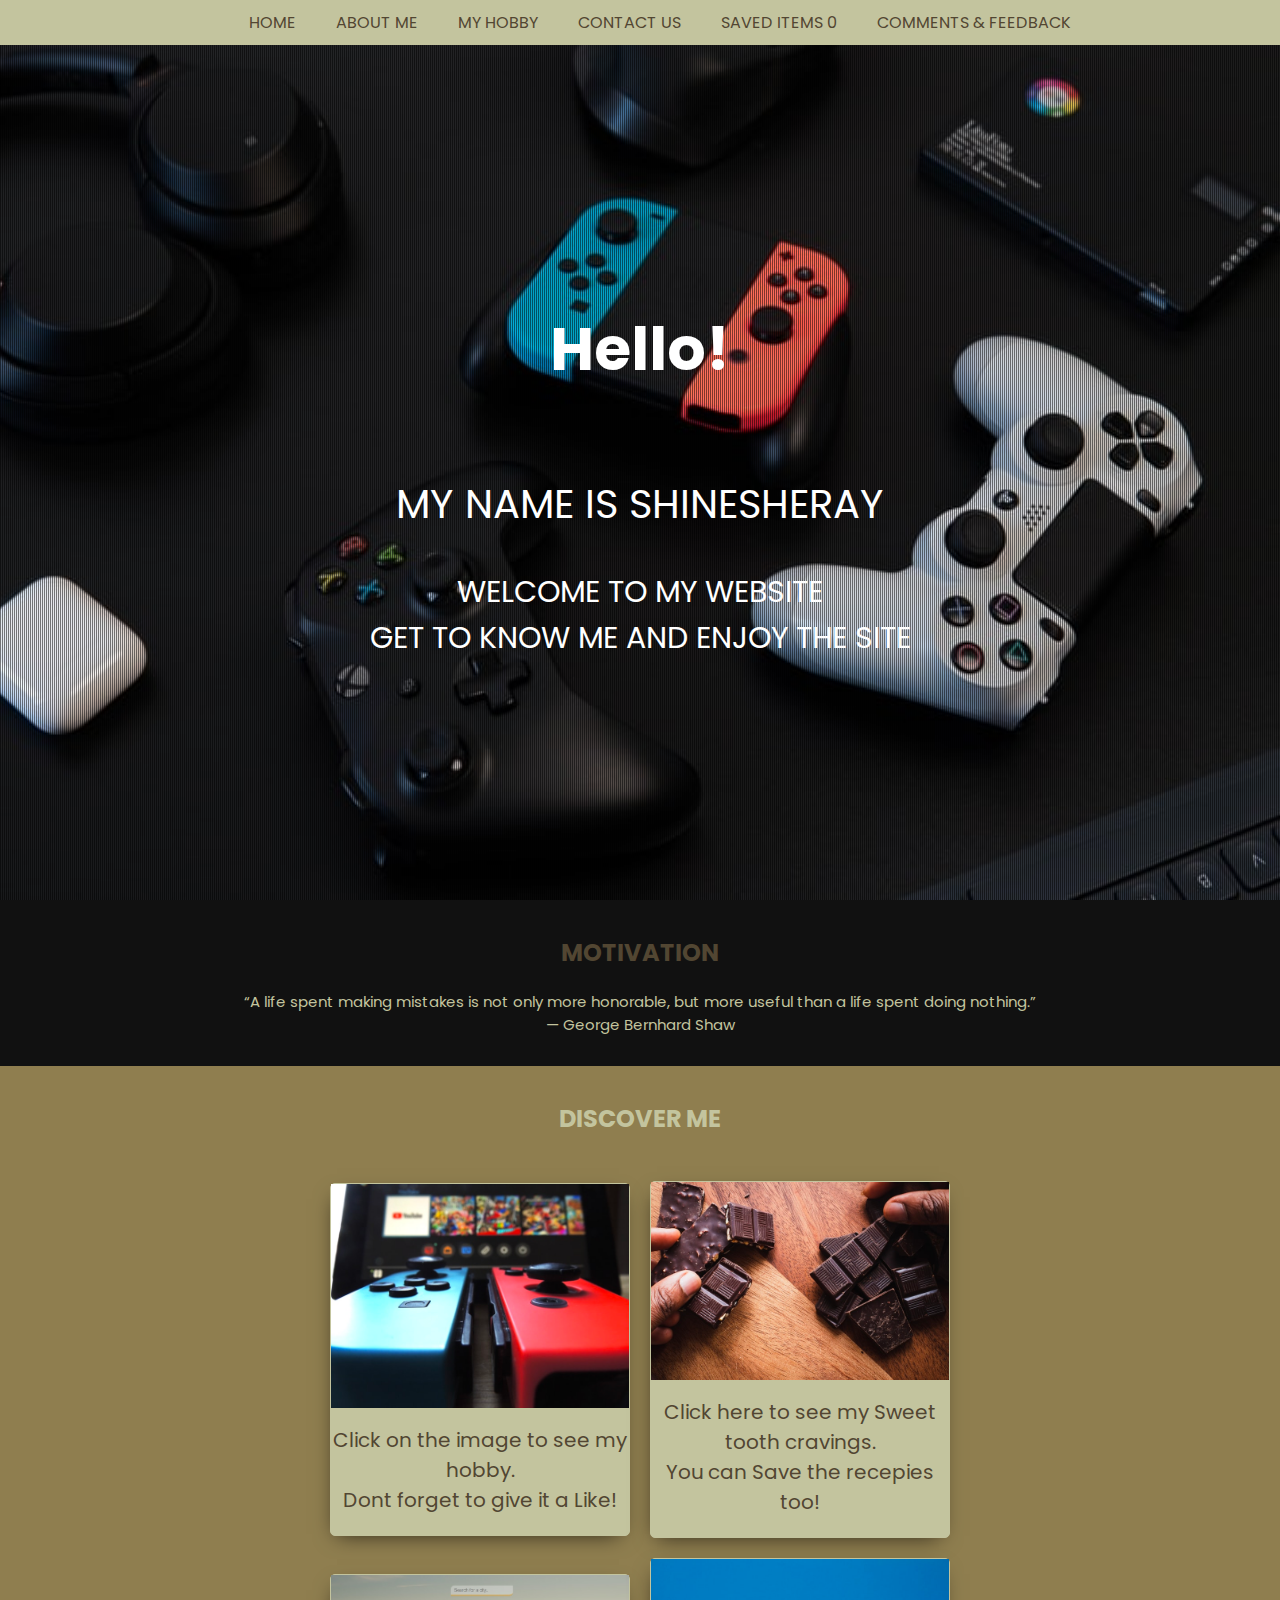
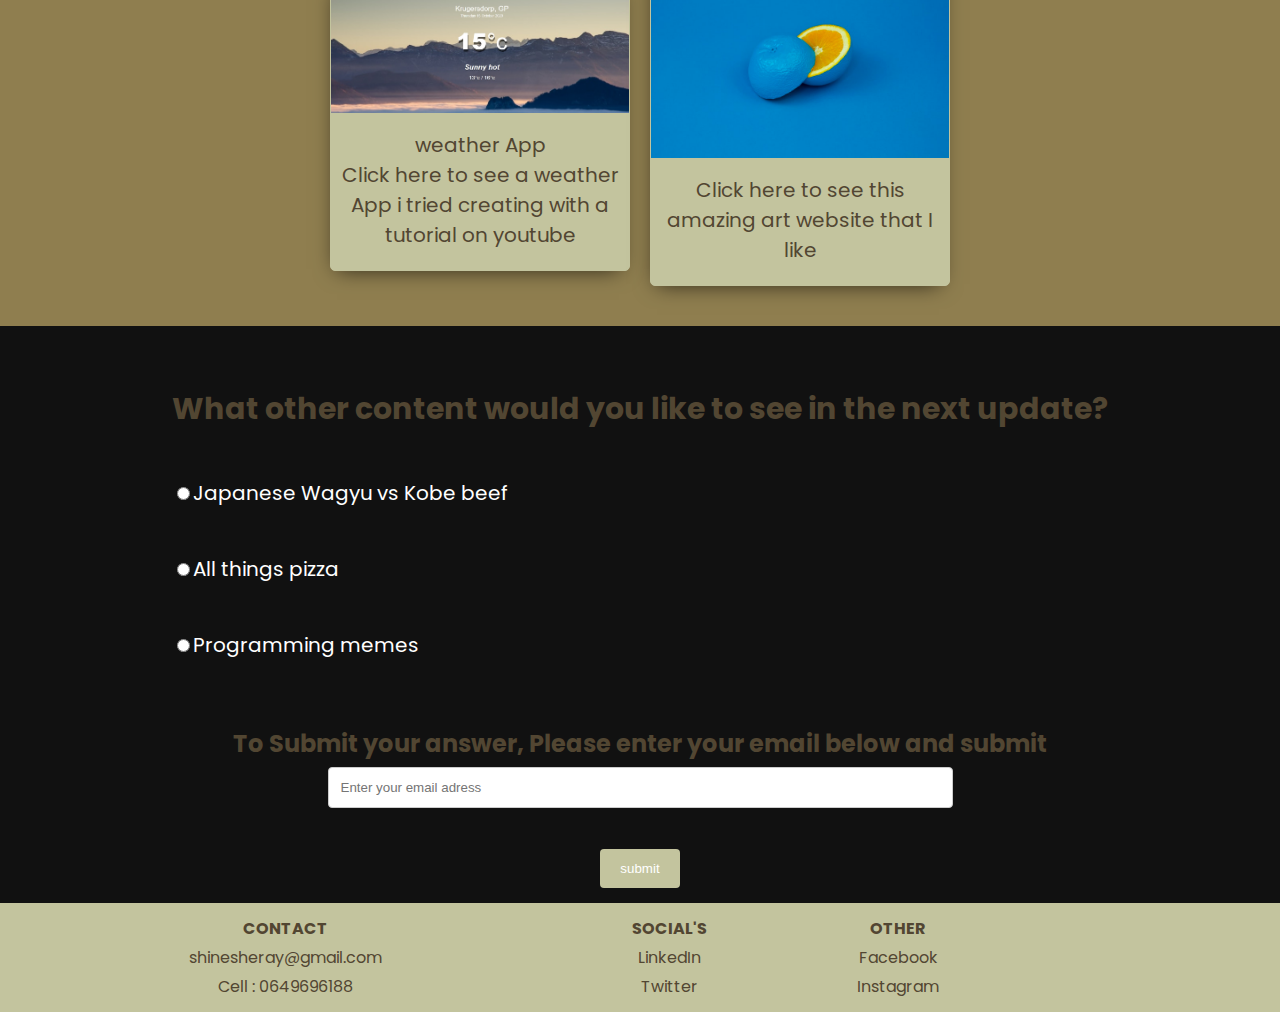
<file: index.html>
<!DOCTYPE html>
<html lang="en">
<head>
    <meta charset="UTF-8">
    <meta http-equiv="X-UA-Compatible" content="IE=edge">
    <meta name="viewport" content="width=device-width, initial-scale=1.0">
    <script src="https://ajax.googleapis.com/ajax/libs/jquery/1.12.0/jquery.min.js"></script><!--Added the Jquery CDN-->

    <link rel="stylesheet" href="./scss files/style.css">
    <title>Task 15 website Showcase</title>
</head>
<body>
    <nav id="navbar" class="navbar-section">
        <a href="#welcome-section" class="navbar-section">HOME</a>
        <a href="#motivation">ABOUT ME</a>
        <a href="#hobby">MY HOBBY</a>
        <a href="./other pages/contactus.html">CONTACT US</a>
        <a href="./other pages/savedforlater.html">SAVED ITEMS <span>0</span></a>
        <a href="./other pages/comments.html">COMMENTS & FEEDBACK</a>
      </nav>
      
      <!--End of Nav section,  I learnt to end sections to make the code more readable -->
      
      <header id="welcome-section">
        <h1>Hello!</h1>
        <p class="ture-mexican">MY NAME IS SHINESHERAY</p>
        <p class="winner">WELCOME TO MY WEBSITE <br>
         GET TO KNOW ME AND ENJOY THE SITE</p>
      </header>
      
<!--End of header section-->

    
      <section id="motivation">
        <h2>MOTIVATION</h2>
        <div class="hola-amigo">
        
          <p>
            “A life spent making mistakes is not only more honorable, but more useful than a life spent doing nothing.” <br>
            — George Bernhard Shaw
        
         </p>
        </div>
      </section>

      <!-- End of motivational section -->

      <section id="hobby">
        <h2>DISCOVER ME</h2>
        <div class="discover-section">
        
            <section id="projects"> <!--this section below is the project tile section wherethe user can click on the images which lead to other pages and websites -->
            
                <div class="projects-container">
                <div class="project-tile"> 
                   <a href="./other pages/gaming.html"
                    target="_blank">
                        <img src="./images/nentindo.jpg" alt="nentindo-contorler" /></a>
                     
                  <p>Click on the image to see my hobby.  <br> Dont forget to give it a Like!</p>   <!-- this links users to the gaming page created in the other pages  folder -->
                </div>
                <div class="project-tile">
                 <a href="./other pages/sweets.html"
                    target="_blank">
                        <img src="./images/chocolate.jpg" alt="Sweet-tooth" /></a>
                  <p>Click here to see my Sweet tooth cravings. <br> You can Save the recepies too!</p> <!-- this links users to the sweets page created in the other pagers folder -->
                  
                </div>
                <div class="project-tile">
               <a href="https://shinesheray.github.io/Weather-App/"
                    target="_blank">
                        <img src="./images/weather-app.jpg" alt="Weather-app-image" /></a>
                  <p> weather App <br>
                     Click here to see a weather App i tried creating with a tutorial on youtube</p> <!-- this links users to the a weather app web page created in the and hosted  by github which i created last year  -->
                  
                </div>
                <div class="project-tile">
                 <a href="https://www.artsy.net/"
                    target="_blank">
                        <img src="./images/blue_orange.jpg" alt="blue-orange-image" /></a>
                  <p>Click here to see this amazing art website that I like </p>
                  
                  </div>
                </div>
              </section>
         
        </div>
      </section>

      <!-- end of discover me section -->
      
      <section id="join">
<!-- this submit and radio button section I created from watching a tutorial from florin pop on how to create a form and i had created one previously with freeCodeCamp https://codepen.io/shinesheray/pen/WNwLaYM -->
        <div class="form-control">
            <label><h2> What other content would you like to see in the next update? </h2></label>
         
         <label for="recommend-1"><input type="radio" id="recommend-1" name="recommend"  value="definitely"/>Japanese Wagyu vs Kobe beef</label>
         
         <label for="recommend-2"><input type="radio" id="recommend-2" name="recommend"  value="maybe"/>All things pizza</label>
         
         <label for="recommend-3"><input type="radio" id="recommend-3" name="recommend"  value="not-sure"/>Programming memes</label>
         </div>


        <div class="container">
          <form id="form" action="#">
            <h2>To Submit your answer, Please enter your email below and submit</h2>
            
            <div class="flex">
            <input id="email" type="email" name="email" placeholder="Enter your email adress" />
           <br><br>
            <input id="submit" type="submit" value="submit"/>
            </div>
            
          </form>
          
        </div>
        
        
        
      </section>


      <!-- End of submit section This section was created in task 15 Capstone project already -->
      

      <!--Footer sectopm below taken from the prevouse task and updated-->
      <footer id="contact-details">
          <table > <!--Here i used a table to create the footer information section which has my contact details -->
        <tr>
          <th>CONTACT</th>
          <th>SOCIAL'S</th>
          <th>OTHER</th>
        </tr>
        <tr>
          <td>shinesheray@gmail.com</td>
          <td><a href="https://www.linkedin.com/in/shinesheray-myeza-7b5273120/" target="_blank"> LinkedIn </a></td>
          <td><a href="https://www.facebook.com/shinesheray.myeza/" target="_blank" > Facebook </a></td>
        </tr>
        <tr>
          <td>Cell : 0649696188</td>
          <td><a href="https://twitter.com/shinesheray" target="_blank" > Twitter </a></td>
          <td><a href="https://www.instagram.com/shinesheray/" target="_blank" > Instagram </a></td>
        </tr>
      </table>
    </footer>

    <script src="./js/saveForLater.js"></script>
</body>
</html>


<!-- references:
I used the HTML Skeleton from my prevouse task 14 with some additional sections to complete my project
I was able to find the correct colors using hex numbers from color palette https://coolors.co/generate 
I was able to get images from unsplash https://unsplash.com/s/photos/ps5 
 most of the SCSS and HTML for this project and tile hover effect comes from a project I had done for FreeCodeCamp https://codepen.io/shinesheray/pen/wvWwwxY
 All links on the index page opens in a new tab
I found a method to creating an input form from freeCodeCamp https://www.freecodecamp.org/learn/responsive-web-design/basic-html-and-html5/add-a-submit-button-to-a-form -->
</file>
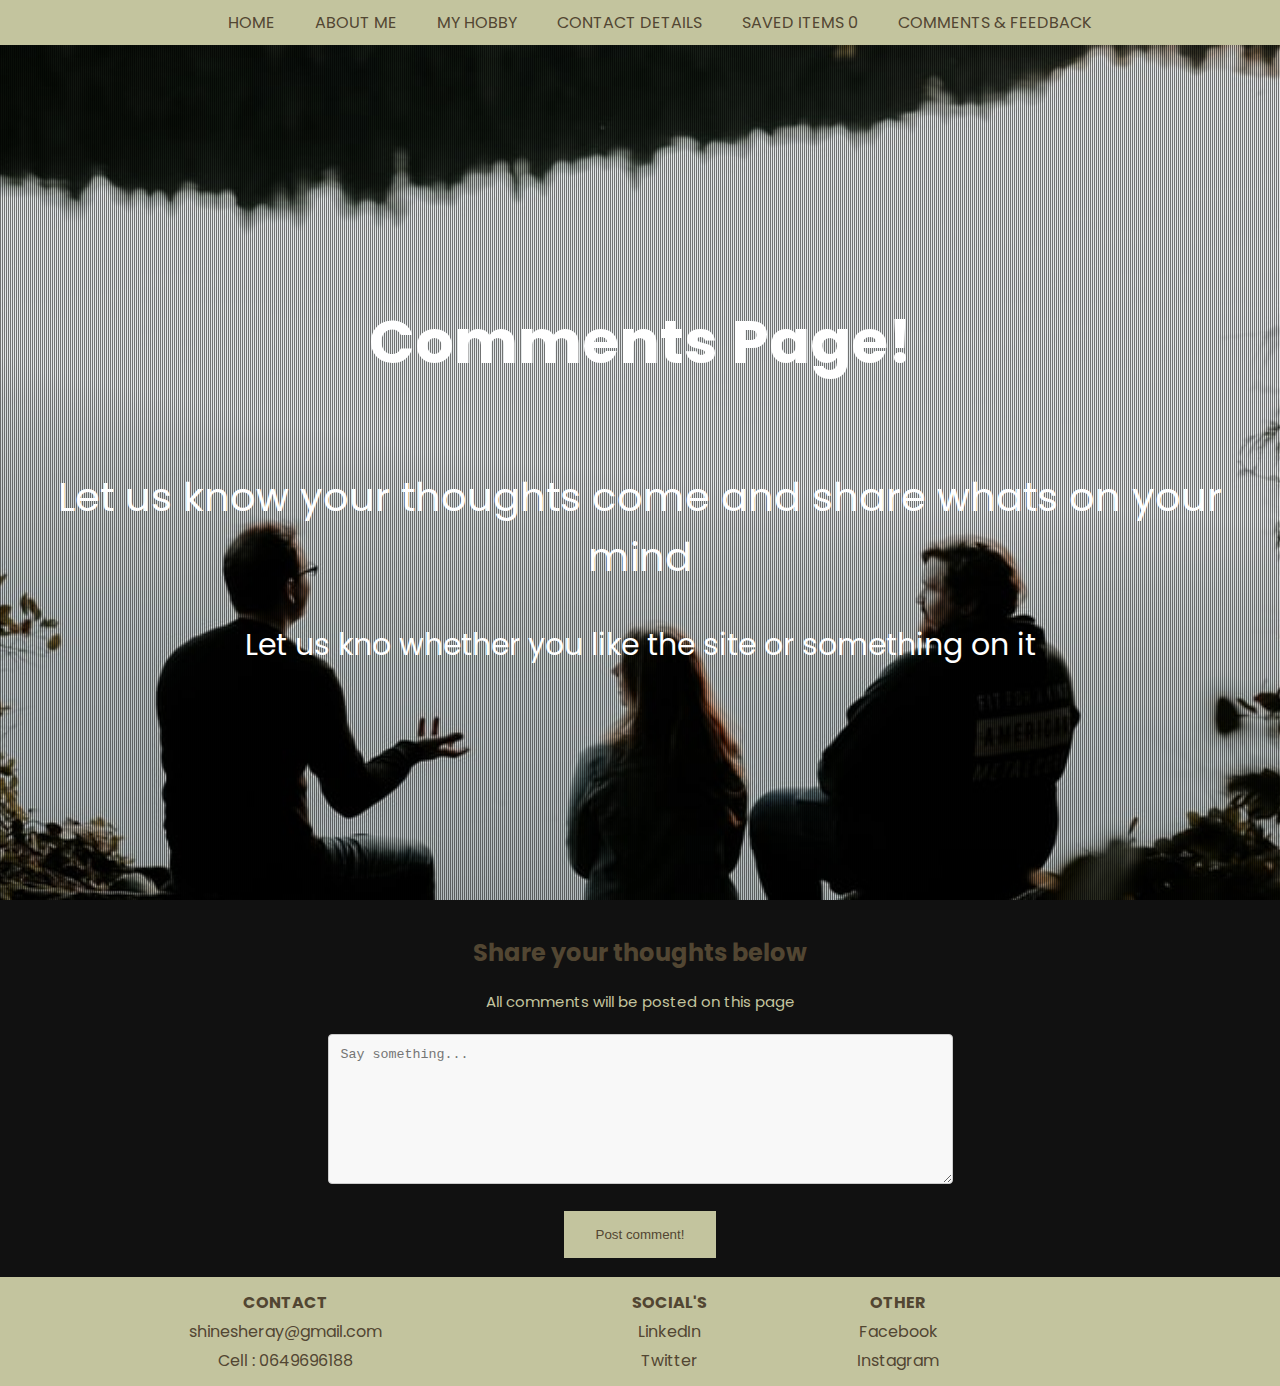
<file: other pages/comments.html>
<!-- Here is my Comments page to which the comments tile links to this is for  for Task 20-->
<!-- I used all the same tags And structure as the main page with most of the original SCSS howevwer there are are a few changes for the look -->

<!DOCTYPE html>
<html lang="en">
<head>
    <meta charset="UTF-8">
    <meta http-equiv="X-UA-Compatible" content="IE=edge">
    <meta name="viewport" content="width=device-width, initial-scale=1.0">
    <link rel="stylesheet" href="../scss files/style.css">
    <title>commments</title>
</head>
<body>
  <nav id="navbar" class="navbar-section">
    <a href="../index.html" >HOME</a>
    <a href="#motivation">ABOUT ME</a>
    <a href="#hobby">MY HOBBY</a>
    <a href="./contactus.html">CONTACT DETAILS</a>
    <a href="./savedforlater.html">SAVED ITEMS <span>0</span></a>
    <a href="#">COMMENTS & FEEDBACK</a>
  </nav>
      
      
      <header class="commenting"> <!--Here I changed the header image background for this page i the SCSS page with the change on the class name -->
        <h1>Comments Page!</h1>
        <p class="ture-mexican">Let us know your thoughts come and share whats on your mind</p>
        <p class="winner">Let us kno whether you like the site or something on it</p>
      </header>
      
      <section id="motivation"> <!-- I kept the motivation section for this part at it kinda relates to having a sweet tooth if your on a diet. but I did the same style as what i did for the gamer page -->
        <h2>Share your thoughts below</h2>
        <div class="hola-amigo">
        
          <p>
           All comments will be posted on this page 
        
         </p>
        </div>


        <form> <!--This is the comments section -->
          <textarea id="comment" placeholder="Say something..." ></textarea><br>
          <button class="post-your-comment" onclick="postComment();">
            <a href="#" >Post comment!</a>
          </button>
       
          
      </form>
      <div id="comments">
      </div>
      </section>
<!-- End of comments section -->
      
      <footer id="contact-details">
          <table >
        <tr>
          <th>CONTACT</th>
          <th>SOCIAL'S</th>
          <th>OTHER</th>
        </tr>
        <tr>
          <td>shinesheray@gmail.com</td>
          <td><a href="https://www.linkedin.com/in/shinesheray-myeza-7b5273120/" target="_blank"> LinkedIn </a></td>
          <td><a href="https://www.facebook.com/shinesheray.myeza/" target="_blank" > Facebook </a></td>
        </tr>
        <tr>
          <td>Cell : 0649696188</td>
          <td><a href="https://twitter.com/shinesheray" target="_blank" > Twitter </a></td>
          <td><a href="https://www.instagram.com/shinesheray/" target="_blank" > Instagram </a></td>
        </tr>
      </table>
    </footer>

    <script  src="../js/saveForLater.js"></script>
    <script src="../js/formSection.js"></script>
</body>
</html>
</file>
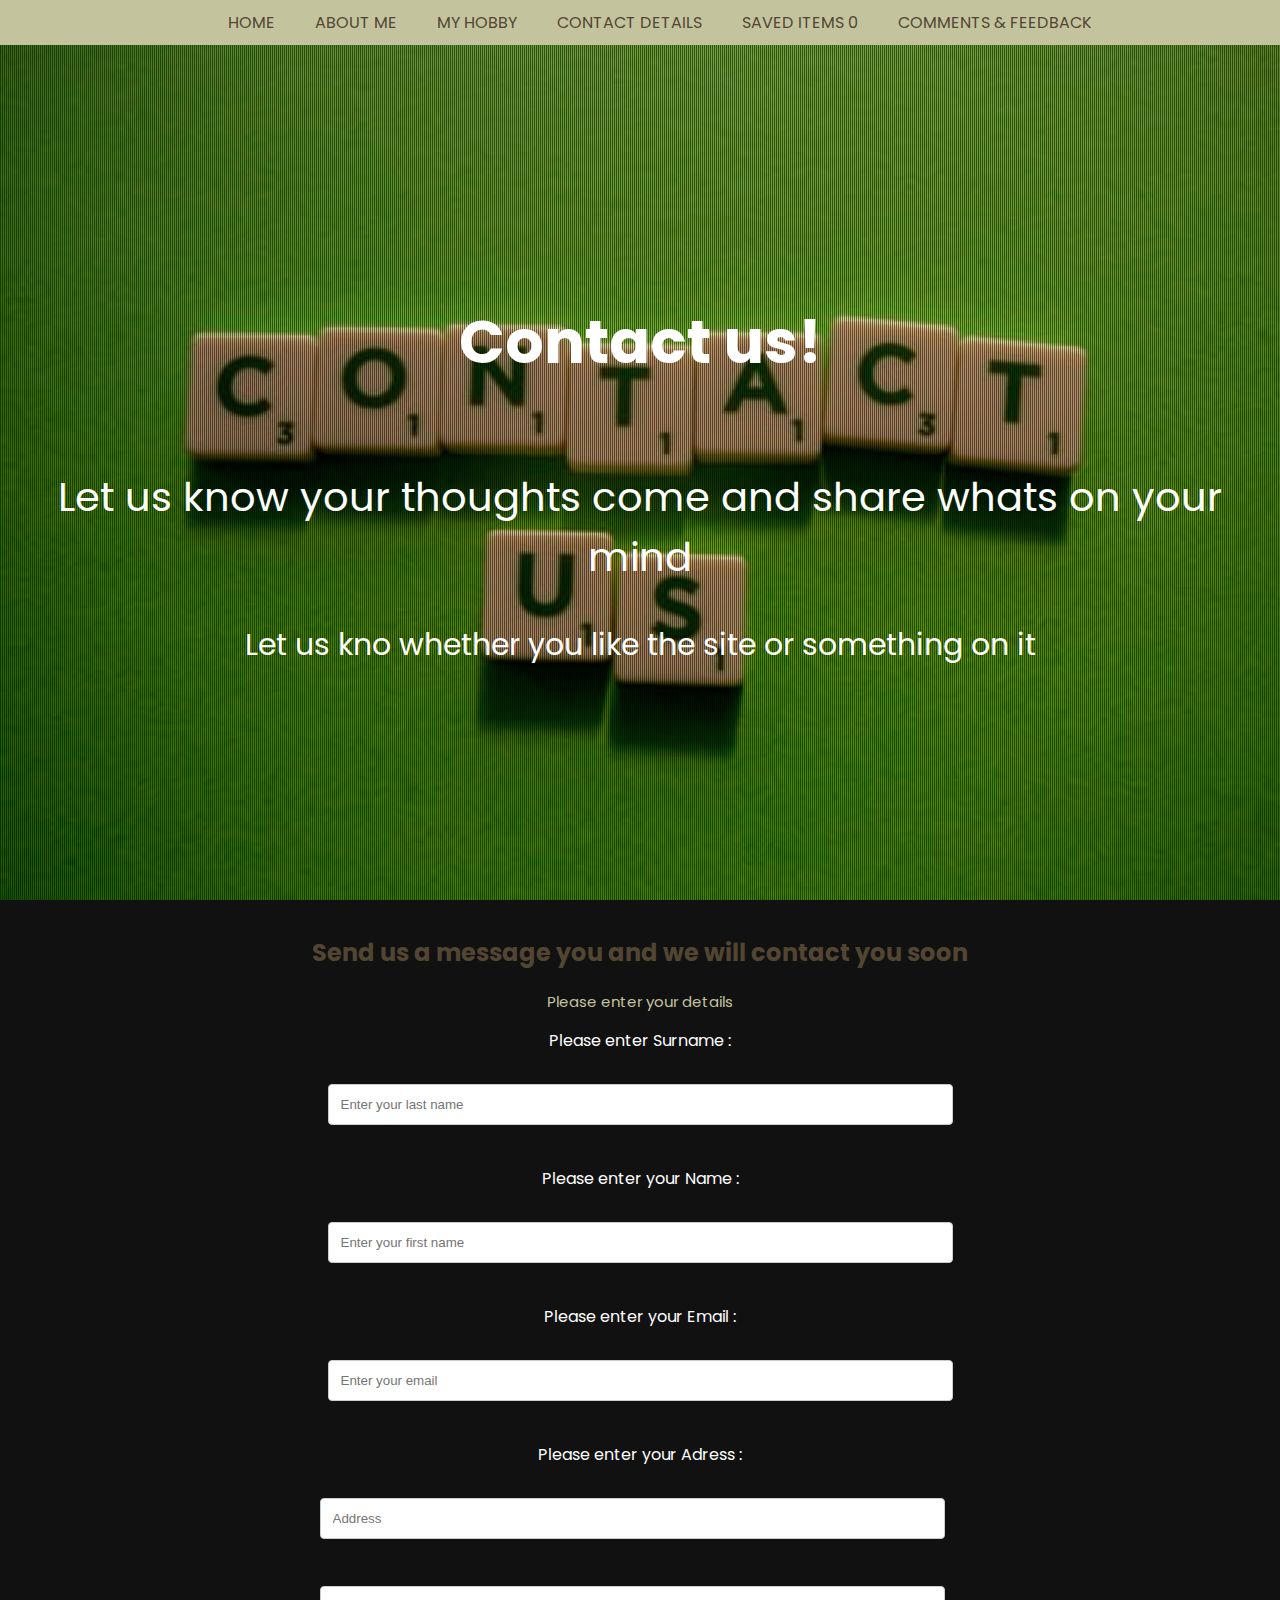
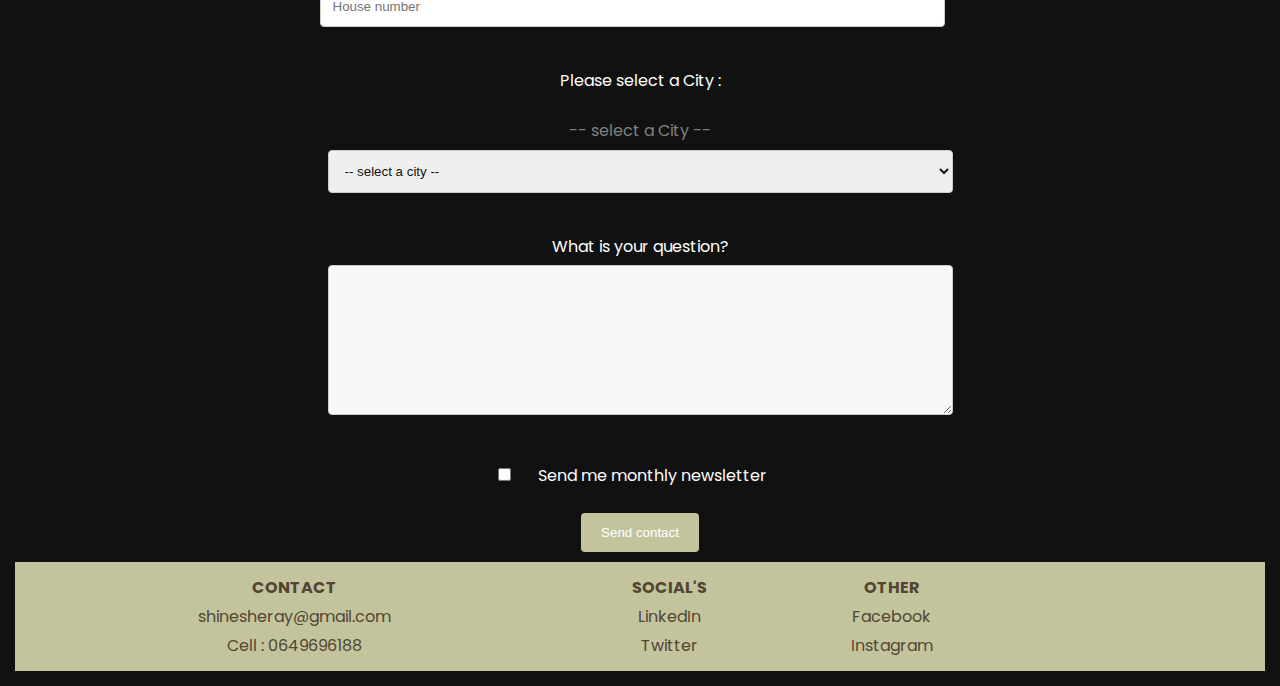
<file: other pages/contactus.html>
<!-- Here is my Contact us page to which the Contact us tile links to. this is for  for Task 20-->
<!-- I used all the same tags And structure as the main page with most of the original SCSS howevwer there are are a few changes for the look -->

<!DOCTYPE html>
<html lang="en">
<head>
    <meta charset="UTF-8">
    <meta http-equiv="X-UA-Compatible" content="IE=edge">
    <meta name="viewport" content="width=device-width, initial-scale=1.0">
    <link rel="stylesheet" href="../scss files/style.css">
    <title>Contact us</title>
</head>
<body>
  <nav id="navbar" class="navbar-section">
    <a href="../index.html" >HOME</a>
    <a href="../index.html">ABOUT ME</a>
    <a href="#">MY HOBBY</a>
    <a href="./contactus.html">CONTACT DETAILS</a>
    <a href="./savedforlater.html">SAVED ITEMS <span>0</span></a>
    <a href="./comments.html">COMMENTS & FEEDBACK</a>
  </nav>
      
      
      <header class="contactingMe"> <!--Here I changed the header image background for this page i the SCSS page with the change on the class name -->
        <h1>Contact us!</h1>
        <p class="ture-mexican">Let us know your thoughts come and share whats on your mind</p>
        <p class="winner">Let us kno whether you like the site or something on it</p>
      </header>
      
      <section id="motivation"> <!-- I kept the motivation section for this part at it kinda relates to having a sweet tooth if your on a diet. but I did the same style as what i did for the gamer page -->
        <h2>Send us a message you and we will contact you soon</h2>
        <div class="hola-amigo">
        
          <p>
Please enter your details
        
         </p>
        </div>

       
          
      
      <form onsubmit="return false" id="contact-form">  <!--I found a method to create the contact us form which asks the user to enter thier details and we use javascript to display thier name whilst storing the details in an object with javascript-->

        <label for="">Please enter Surname :</label>
        <br><br>
        <input type="text" placeholder="Enter your last name" id="lastName" />
                <br><br>
                <label for="">Please enter your Name :</label>
                <br><br>
                <input type="text" placeholder="Enter your first name" id="firstName" />
                <br><br>


                <label for="">Please enter your Email :</label>
                <br><br>
                <input type="email" placeholder="Enter your email" id="email" />


                <br><br>
                <label for="">Please enter your Adress :</label>
                <br><br>
                <input type="text" placeholder="Address" id="address" />
                   
                <br><br>
        
                <input type="text" placeholder="House number" id="houseNumber" />
                   

                <br><br>
                <label for="">Please select a City :</label>
                <br><br>
                <option disabled selected value> -- select a City -- </option>
                <select id="city">
                    <option disabled selected value> -- select a city -- </option>
                    <option value="Johannesburg">Johannesburg</option>
                    <option value="Cape-Twon">Cape Twon</option>
                    <option value="Durban">Durban</option>
                </select>
                <br><br>


                <label>What is your question?</label>
                <br>
                <textarea id="question" rows="4"></textarea>
                <br><br>

                <input type="checkbox" id="newsletter" /> <label> Send me monthly newsletter</label> 
                <br><br>
                <button onclick="sendContact();" class="submiting">Send contact</button>
      </form>
  
    
      <!-- End of contact form section -->
      
      <footer id="contact-details">
          <table >
        <tr>
          <th>CONTACT</th>
          <th>SOCIAL'S</th>
          <th>OTHER</th>
        </tr>
        <tr>
          <td>shinesheray@gmail.com</td>
          <td><a href="https://www.linkedin.com/in/shinesheray-myeza-7b5273120/" target="_blank"> LinkedIn </a></td>
          <td><a href="https://www.facebook.com/shinesheray.myeza/" target="_blank" > Facebook </a></td>
        </tr>
        <tr>
          <td>Cell : 0649696188</td>
          <td><a href="https://twitter.com/shinesheray" target="_blank" > Twitter </a></td>
          <td><a href="https://www.instagram.com/shinesheray/" target="_blank" > Instagram </a></td>
        </tr>
      </table>
    </footer>

    <script  src="../js/saveForLater.js"></script>
    <script src="../js/formSection.js"></script>
</body>
</html>
</file>
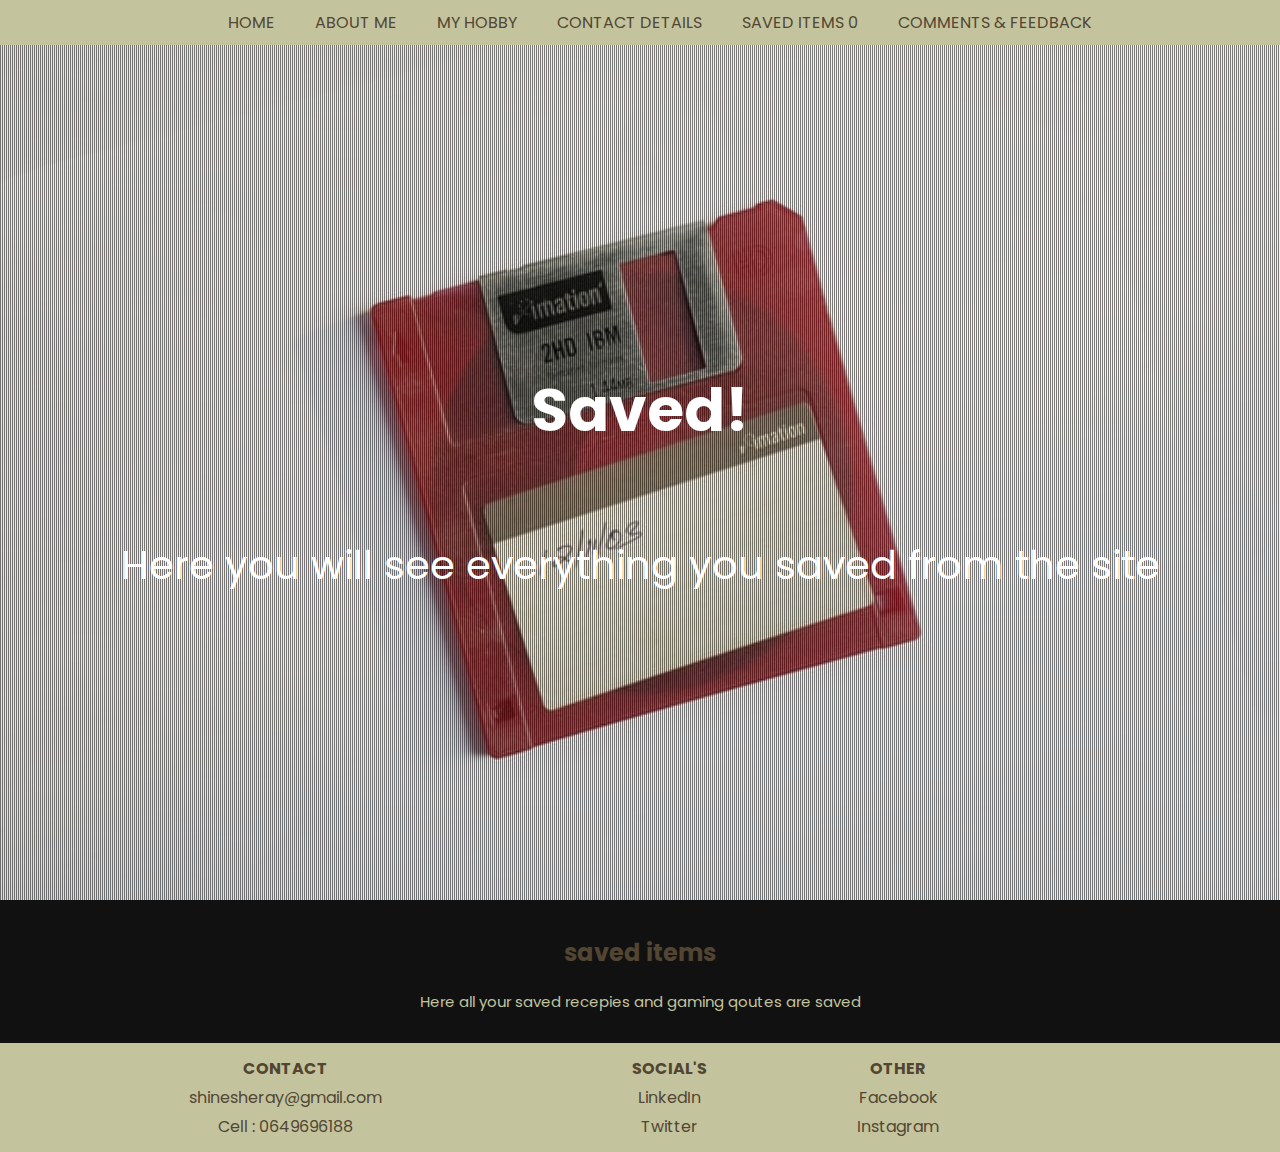
<file: other pages/savedforlater.html>
<!-- Here is my saved for later page to which the save for later links to for Task 20-->
<!-- I used all the same tags And structure as the main page with most of the original SCSS howevwer there are are a few changes for the look -->

<!DOCTYPE html>
<html lang="en">
<head>
    <meta charset="UTF-8">
    <meta http-equiv="X-UA-Compatible" content="IE=edge">
    <meta name="viewport" content="width=device-width, initial-scale=1.0">
    <script src="https://ajax.googleapis.com/ajax/libs/jquery/1.12.0/jquery.min.js"></script>
    
    <link rel="stylesheet" href="../scss files/style.css">
    <title>Saved for later</title>
</head>
<body>
    <nav id="navbar" class="navbar-section"> <!--This is on all pages now-->
        <a href="../index.html">HOME</a> <!--The home and about me nav bar elements take the user back to the main page -->
        <a href="../index.html">ABOUT ME</a>
        <a href="#">MY HOBBY</a>
        <a href="./contactus.html">CONTACT DETAILS</a>
        <a href="./savedforlater.html">SAVED ITEMS <span>0</span></a>
        <a href="../other pages/comments.html">COMMENTS & FEEDBACK</a>
      </nav>
      
      
      <header class="saving"> <!--Here I changed the header image background for this page i the SCSS page with the change on the class name -->
        <h1>Saved!</h1>
        <p class="ture-mexican">Here you will see everything you saved from the site </p>
    
      </header>
      
      <section id="motivation"> <!-- I kept the motivation section for this part at it kinda relates to having a sweet tooth if your on a diet. but I did the same style as what i did for the gamer page -->
        <h2>saved items</h2>
        <div class="hola-amigo">
        
          <p>
            Here all your saved recepies and gaming qoutes are saved
        
         </p>
        </div>
      </section>

      <div id="p" class="save-for-later1">


      </div>


    

      
      <footer id="contact-details">
          <table >
        <tr>
          <th>CONTACT</th>
          <th>SOCIAL'S</th>
          <th>OTHER</th>
        </tr>
        <tr>
          <td>shinesheray@gmail.com</td>
          <td><a href="https://www.linkedin.com/in/shinesheray-myeza-7b5273120/" target="_blank"> LinkedIn </a></td>
          <td><a href="https://www.facebook.com/shinesheray.myeza/" target="_blank" > Facebook </a></td>
        </tr>
        <tr>
          <td>Cell : 0649696188</td>
          <td><a href="https://twitter.com/shinesheray" target="_blank" > Twitter </a></td>
          <td><a href="https://www.instagram.com/shinesheray/" target="_blank" > Instagram </a></td>
        </tr>
      </table>
    </footer>

    
    <script  src="../js/saveForLater.js"></script>
</body>
</html>
</file>
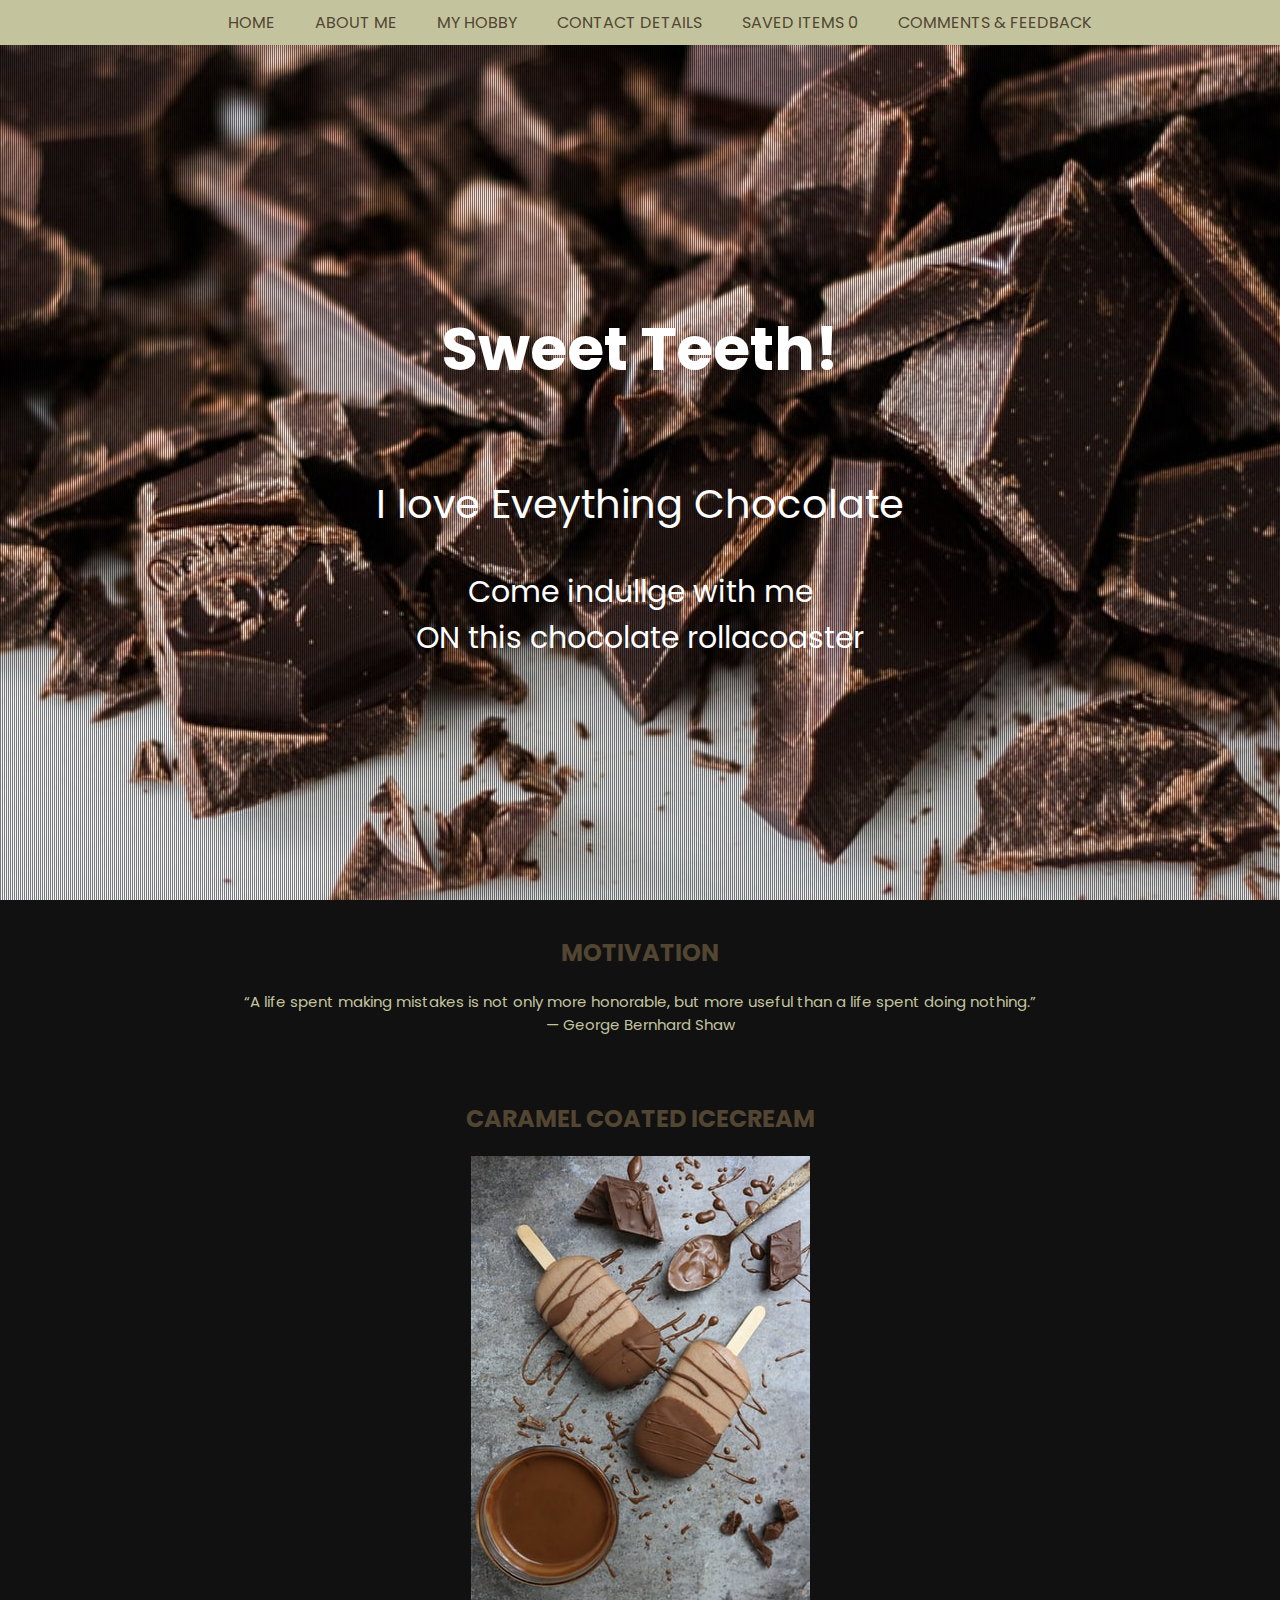
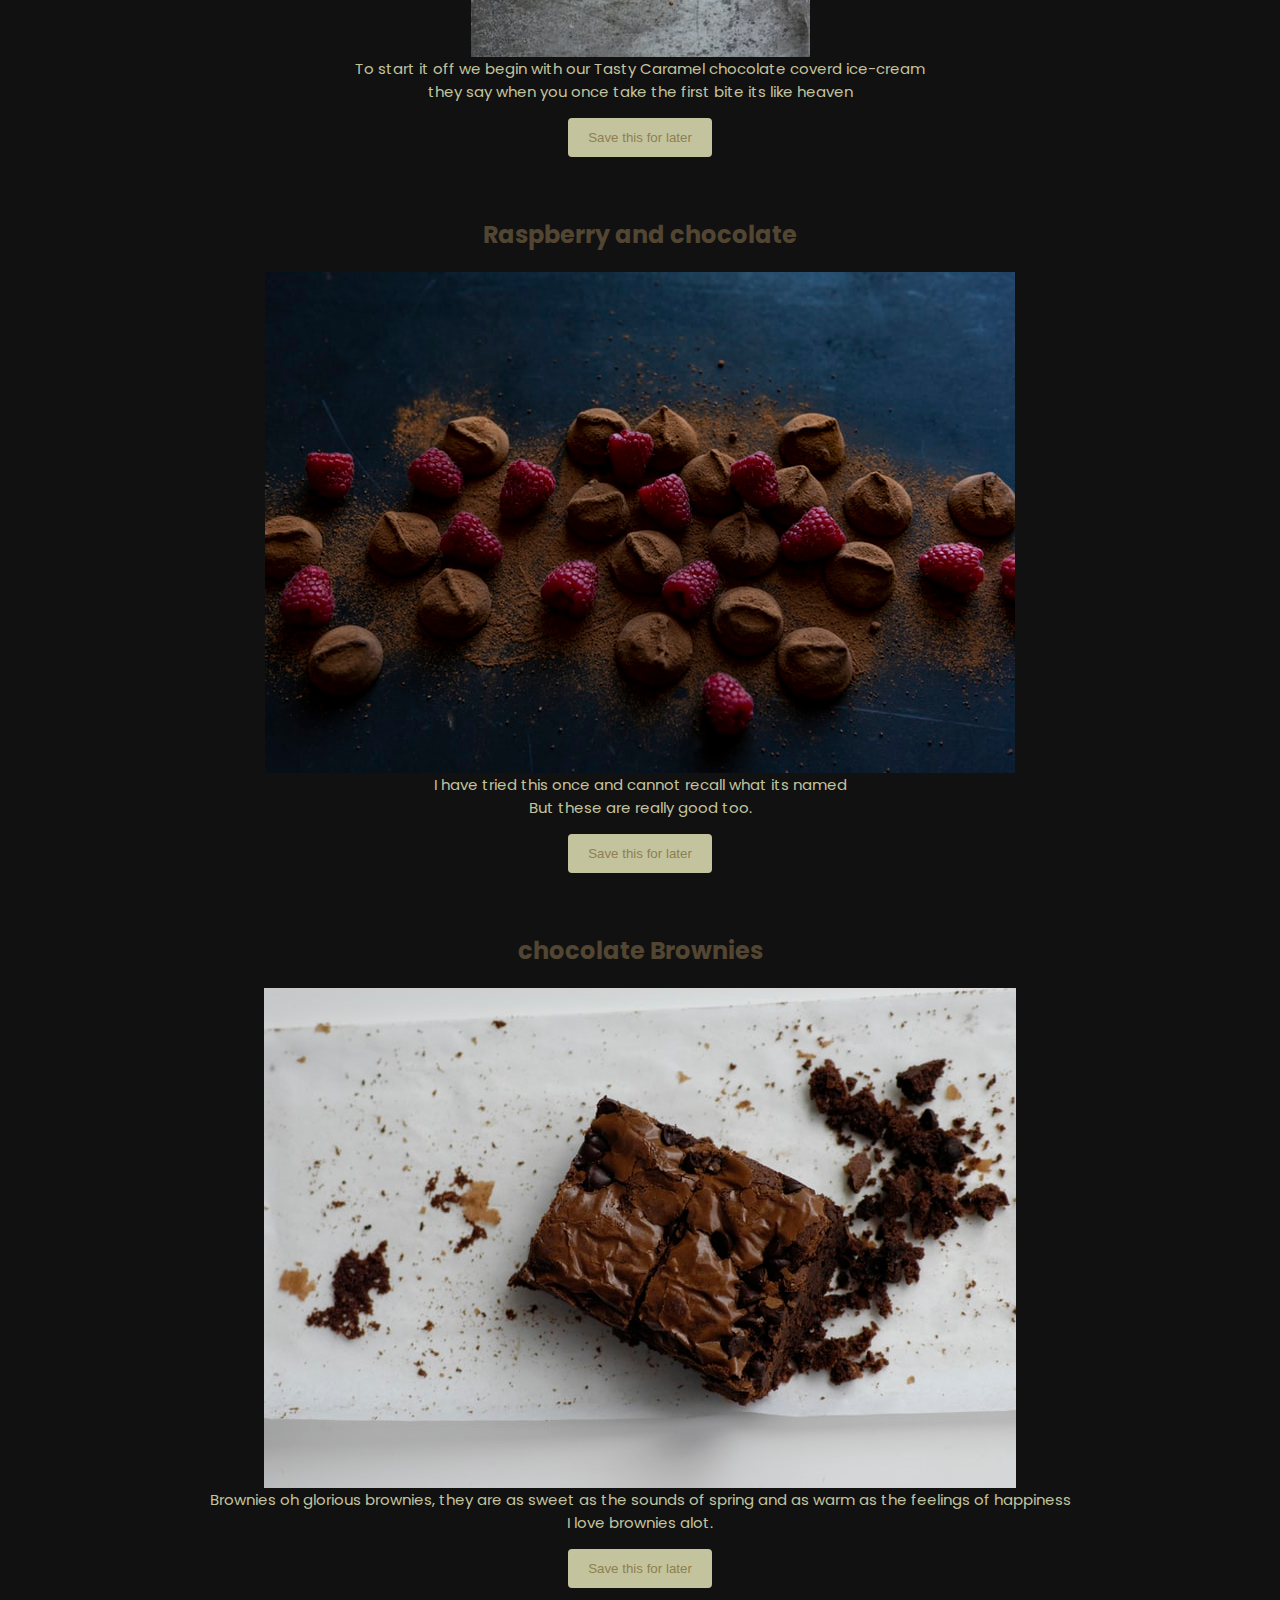
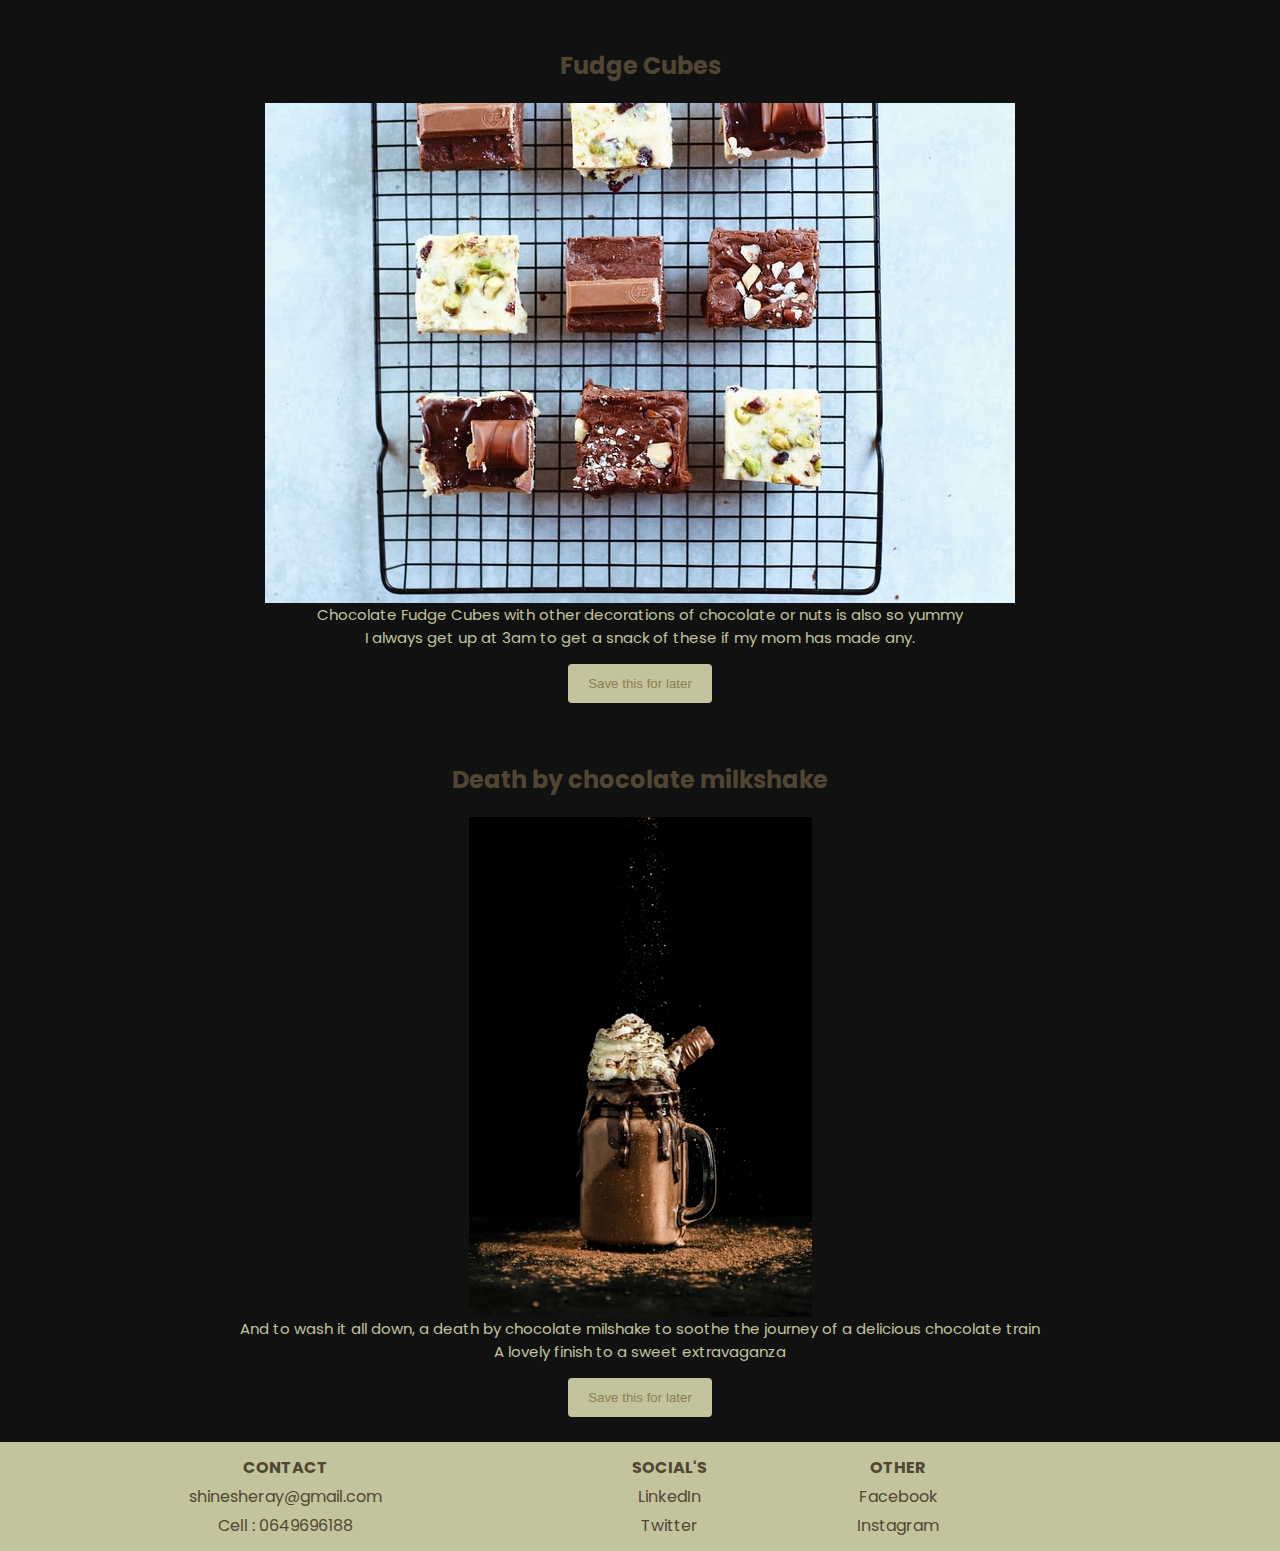
<file: other pages/sweets.html>
<!-- Here is my Sweets page to which the sweet tooth tile links to -->
<!-- I used all the same tags And structure as the main page with most of the original SCSS howevwer there are are a few changes for the look -->

<!DOCTYPE html>
<html lang="en">
<head>
    <meta charset="UTF-8">
    <meta http-equiv="X-UA-Compatible" content="IE=edge">
    <meta name="viewport" content="width=device-width, initial-scale=1.0">
    <script src="https://ajax.googleapis.com/ajax/libs/jquery/1.12.0/jquery.min.js"></script>
   
    <link rel="stylesheet" href="../scss files/style.css">

    <title>Sweets</title>
</head>
<body>
    <nav id="navbar" class="navbar-section">
        <a href="../index.html">HOME</a> <!--The home and about me nav bar elements take the user back to the main page -->
        <a href="../index.html">ABOUT ME</a>
        <a href="#">MY HOBBY</a>
        <a href="./contactus.html">CONTACT DETAILS</a>
        <a href="../other pages/savedforlater.html">SAVED ITEMS <span>0</span></a>
        <a href="../other pages/comments.html">COMMENTS & FEEDBACK</a>
      </nav>
      
      
      <header class="sweet"> <!--Here I changed the header image background for this page i the SCSS page with the change on the class name -->
        <h1>Sweet Teeth!</h1>
        <p class="ture-mexican">I love Eveything Chocolate</p>
        <p class="winner">Come indullge with me <br>
        ON this chocolate rollacoaster</p>
      </header>
      
      <section id="motivation"> <!-- I kept the motivation section for this part at it kinda relates to having a sweet tooth if your on a diet. but I did the same style as what i did for the gamer page -->
        <h2>MOTIVATION</h2>
        <div class="hola-amigo">
        
          <p>
            “A life spent making mistakes is not only more honorable, but more useful than a life spent doing nothing.” <br>
            — George Bernhard Shaw
        
         </p>
        </div>
      </section>

      <div id="save-for-later">

        <section id="motivation">
          <h2>CARAMEL COATED ICECREAM</h2>
          <div class="hola-amigo">
          
              <img src="../images/coated.jpg" alt="coated-icecream">
            <p>
              To start it off we begin with our Tasty Caramel chocolate coverd ice-cream <br>
              they say when you once take the first bite its like heaven 
          
           </p>
          </div>
          <button class="saved save1"> <!--This button is for the save for later feature for task 20 -->
            Save this for later
          </button>
         
        </section>

      </div>
     




      <div id="save-for-later">

        <section id="motivation">
          <h2>Raspberry and chocolate</h2>
          <div class="hola-amigo">
          
              <img src="../images/raspberry_chocolate_dumps.jpg" alt="coated-icecream">
            <p>
             I have tried this once and cannot recall what its named<br>
              But these are really good too.
          
           </p>
          </div>
          <button class="saved save2">
            Save this for later
          </button>
         
        </section>

      </div>









      <div id="save-for-later">

        <section id="motivation">
          <h2>chocolate Brownies</h2>
          <div class="hola-amigo">
          
              <img src="../images/brownies.jpg" alt="coated-icecream">
            <p>
             Brownies oh glorious brownies, they are as sweet as the sounds of spring and as warm as the feelings of happiness<br>
              I love brownies alot.
          
           </p>
          </div>
          <button class="saved save3">
            Save this for later
          </button>
      
        </section>

      </div>








      <div id="save-for-later">

        <section id="motivation">
          <h2>Fudge Cubes</h2>
          <div class="hola-amigo">
          
              <img src="../images/fudge.jpg" alt="fudge-cubes">
            <p>
              Chocolate Fudge Cubes with other decorations of chocolate or nuts is also so yummy <br>
              I always get up at 3am to get a snack of these if my mom has made any.
          
           </p>
          </div>
          <button class="saved save4">
            Save this for later
          </button>
      
        </section>
  

      </div>








<div id="save-for-later">


  <section id="motivation">
    <h2>Death by chocolate milkshake</h2>
    <div class="hola-amigo">
    
        <img src="../images/death_by_chocolate.jpg" alt="death-by-chocolate">
      <p>
        And to wash it all down, a death by chocolate milshake to soothe the journey of a delicious chocolate train <br>
        A lovely finish to a sweet extravaganza
    
     </p>
    </div>
    <button class="saved save5"> 
      Save this for later
    </button>
  
  </section>



</div>





    
      <!-- End of Chocolate section -->
      
      <footer id="contact-details">
          <table >
        <tr>
          <th>CONTACT</th>
          <th>SOCIAL'S</th>
          <th>OTHER</th>
        </tr>
        <tr>
          <td>shinesheray@gmail.com</td>
          <td><a href="https://www.linkedin.com/in/shinesheray-myeza-7b5273120/" target="_blank"> LinkedIn </a></td>
          <td><a href="https://www.facebook.com/shinesheray.myeza/" target="_blank" > Facebook </a></td>
        </tr>
        <tr>
          <td>Cell : 0649696188</td>
          <td><a href="https://twitter.com/shinesheray" target="_blank" > Twitter </a></td>
          <td><a href="https://www.instagram.com/shinesheray/" target="_blank" > Instagram </a></td>
        </tr>
      </table>
    </footer>

    <!--All Javascript links below-->
    <script type="text/javascript" src="../js/saveForLater.js"></script>
</body>
</html>
</file>
<file: scss files/style.css>
@import url("https://fonts.googleapis.com/css2?family=Poppins:ital@1&display=swap");
header {
  height: 100vh;
  background-image: url(../images/gaming_kit.jpg);
  background-size: cover;
  background-position: center center;
  position: relative;
  color: #524632;
  display: -webkit-box;
  display: -ms-flexbox;
  display: flex;
  -webkit-box-align: center;
      -ms-flex-align: center;
          align-items: center;
  -webkit-box-pack: center;
      -ms-flex-pack: center;
          justify-content: center;
  -webkit-box-orient: vertical;
  -webkit-box-direction: normal;
      -ms-flex-direction: column;
          flex-direction: column;
}

header::after {
  content: "";
  background-image: url(../images/pattern.png);
  position: absolute;
  top: 0;
  left: 0;
  right: 0;
  bottom: 0;
  opacity: 1.5;
}

header * {
  position: relative;
  z-index: 1;
}

header h1 {
  font-size: 60px;
  margin-bottom: 5px;
  color: #fff;
  margin-top: 0;
  padding: 50px;
  margin: 20px;
}

.ture-mexican {
  font-size: 40px;
  color: #fff;
  margin: 10px;
  text-align: center;
}

.winner {
  font-size: 30px;
  color: #fff;
  margin: 0;
  text-align: center;
  padding: 5px;
  margin-top: 20px;
}

.sweet {
  height: 100vh;
  background-image: url(../images/dark_chocolate.jpg);
  background-size: cover;
  background-position: center center;
  position: relative;
  color: #524632;
  display: -webkit-box;
  display: -ms-flexbox;
  display: flex;
  -webkit-box-align: center;
      -ms-flex-align: center;
          align-items: center;
  -webkit-box-pack: center;
      -ms-flex-pack: center;
          justify-content: center;
  -webkit-box-orient: vertical;
  -webkit-box-direction: normal;
      -ms-flex-direction: column;
          flex-direction: column;
}

.gamer-section {
  height: 100vh;
  background-image: url(../images/ps4_controller.jpg);
  background-size: cover;
  background-position: center center;
  position: relative;
  color: #524632;
  display: -webkit-box;
  display: -ms-flexbox;
  display: flex;
  -webkit-box-align: center;
      -ms-flex-align: center;
          align-items: center;
  -webkit-box-pack: center;
      -ms-flex-pack: center;
          justify-content: center;
  -webkit-box-orient: vertical;
  -webkit-box-direction: normal;
      -ms-flex-direction: column;
          flex-direction: column;
}

.commenting {
  height: 100vh;
  background-image: url(../images/cmmentss.jpg);
  background-size: cover;
  background-position: center center;
  position: relative;
  color: #524632;
  display: -webkit-box;
  display: -ms-flexbox;
  display: flex;
  -webkit-box-align: center;
      -ms-flex-align: center;
          align-items: center;
  -webkit-box-pack: center;
      -ms-flex-pack: center;
          justify-content: center;
  -webkit-box-orient: vertical;
  -webkit-box-direction: normal;
      -ms-flex-direction: column;
          flex-direction: column;
}

.saving {
  height: 100vh;
  background-image: url(../images/Saved_items.jpg);
  background-size: cover;
  background-position: center center;
  position: relative;
  color: #524632;
  display: -webkit-box;
  display: -ms-flexbox;
  display: flex;
  -webkit-box-align: center;
      -ms-flex-align: center;
          align-items: center;
  -webkit-box-pack: center;
      -ms-flex-pack: center;
          justify-content: center;
  -webkit-box-orient: vertical;
  -webkit-box-direction: normal;
      -ms-flex-direction: column;
          flex-direction: column;
}

.contactingMe {
  height: 100vh;
  background-image: url(../images/contact_us.jpg);
  background-size: cover;
  background-position: center center;
  position: relative;
  color: #524632;
  display: -webkit-box;
  display: -ms-flexbox;
  display: flex;
  -webkit-box-align: center;
      -ms-flex-align: center;
          align-items: center;
  -webkit-box-pack: center;
      -ms-flex-pack: center;
          justify-content: center;
  -webkit-box-orient: vertical;
  -webkit-box-direction: normal;
      -ms-flex-direction: column;
          flex-direction: column;
}

#sortable {
  float: right;
  margin-bottom: 20%;
  margin-top: 0%;
}

ul {
  margin: 0;
  padding: 0;
  list-style: none;
}

ul li {
  float: left;
  width: 220px;
  height: 30px;
  line-height: 30px;
  text-align: center;
  background: #8f7e4f;
}

ul li a {
  text-decoration: none;
  color: #fff;
}

ul li li {
  display: none;
  background: #111;
  color: #fff;
}

ul li li a {
  text-decoration: none;
  color: #fff;
}

ul li li:hover {
  background: #8f7e4f;
  /*when you hover over a item in the dropdown its colour changes to light pink*/
}

#join {
  background-color: #111;
}

.form-control,
#myForm {
  width: auto;
  display: inline-block;
  font-size: 20px;
  text-align: left;
  margin-bottom: 20px;
  color: #d8ffdd;
}

.form-control label,
#myForm label {
  display: block;
  margin-bottom: 6px;
}

input [type="email"] {
  -ms-flex-wrap: wrap;
      flex-wrap: wrap;
  border-radius: 5px;
  border: 0;
  display: inline-block;
  padding: 0px 0px;
  width: 50%;
  margin-bottom: 10px;
}

input [type="email"] h2 {
  color: #d8ffdd;
}

input [type="email"] input {
  border-radius: 5px;
  border: 0;
  display: inline-block;
  padding: 10px 25px;
  color: #524632;
  background-color: #d8ffdd;
  width: 100%;
  margin-bottom: 10px;
}

.container2 {
  position: relative;
  left: 50%;
  -webkit-box-align: center;
      -ms-flex-align: center;
          align-items: center;
  -webkit-transform: translate(-50%, -50%);
          transform: translate(-50%, -50%);
  -webkit-box-shadow: 0 2px 8px rgba(0, 0, 0, 0.1);
          box-shadow: 0 2px 8px rgba(0, 0, 0, 0.1);
  border-radius: 8px;
  background-color: #c3c49e;
}

.container2:hover i {
  color: #f44336;
}

.fas {
  color: #f44336;
  -webkit-transition: 0.4s;
  transition: 0.4s;
}

#comments {
  color: #c3c49e;
}

textarea {
  width: 30%;
  height: 150px;
  padding: 12px 20px;
  -webkit-box-sizing: border-box;
          box-sizing: border-box;
  border: 2px solid #ccc;
  border-radius: 4px;
  background-color: #f8f8f8;
  resize: none;
}

.post-your-comment {
  background-color: #c3c49e;
  border: none;
  padding: 16px 32px;
  text-decoration: none;
  margin: 4px 2px;
  cursor: pointer;
}

.post-your-comment a {
  text-decoration: none;
  color: #524632;
}

/* Style inputs with type="text", select elements and textareas */
input[type="text"],
select,
textarea,
input[type="email"] {
  width: 50%;
  /* Full width */
  padding: 12px;
  /* Some padding */
  border: 1px solid #ccc;
  /* Gray border */
  border-radius: 4px;
  /* Rounded borders */
  -webkit-box-sizing: border-box;
          box-sizing: border-box;
  /* Make sure that padding and width stays in place */
  margin-top: 6px;
  /* Add a top margin */
  margin-bottom: 16px;
  /* Bottom margin */
  resize: vertical;
  /* Allow the user to vertically resize the textarea (not horizontally) */
  color: #111;
}

/* Style the submit button with a specific background color etc */
input[type="submit"] {
  background-color: #c3c49e;
  color: white;
  padding: 12px 20px;
  border: none;
  border-radius: 4px;
  cursor: pointer;
}

/* When moving the mouse over the submit button, add a darker green color */
input[type="submit"]:hover {
  background-color: #524632;
}

/* Add a background color and some padding around the form */
label {
  border-radius: 5px;
  color: #fff;
  padding: 20px;
}

.chekk {
  color: #fff;
}

.submiting {
  background-color: #c3c49e;
  color: white;
  padding: 12px 20px;
  border: none;
  border-radius: 4px;
  cursor: pointer;
  margin-bottom: 10px;
}

.project-tile {
  max-width: 300px;
  margin: 10px;
  -webkit-transition: 0.3s ease;
  transition: 0.3s ease;
  background-color: #c3c49e;
  border: 1px solid #c3c49e;
  -webkit-box-shadow: -2px 7px 21px -9px rgba(0, 0, 0, 0.75);
  box-shadow: -2px 7px 21px -9px rgba(0, 0, 0, 0.75);
  border-radius: 5px;
}

.project-tile:hover {
  -webkit-transform: scale(1.1);
          transform: scale(1.1);
}

.project-tile img {
  max-width: 100%;
  opacity: 1.3;
}

.projects-container {
  display: -webkit-box;
  display: -ms-flexbox;
  display: flex;
  -webkit-box-align: center;
      -ms-flex-align: center;
          align-items: center;
  -webkit-box-pack: center;
      -ms-flex-pack: center;
          justify-content: center;
  -ms-flex-wrap: wrap;
      flex-wrap: wrap;
  max-width: 900px;
  margin: 20px auto 0;
}

.project-tile p {
  font-size: 20px;
  margin-top: 10px;
  color: #524632;
}

* {
  -webkit-box-sizing: border-box;
          box-sizing: border-box;
}

body {
  background-color: #c3c49e;
  font-family: "Poppins", sans-serif;
  margin: 0;
}

nav {
  background-color: #c3c49e;
  color: #524632;
  display: -webkit-box;
  display: -ms-flexbox;
  display: flex;
  -webkit-box-pack: center;
      -ms-flex-pack: center;
          justify-content: center;
  padding: 10px;
  position: fixed;
  top: 0;
  left: 0;
  right: 0;
  z-index: 100;
}

nav a {
  color: #524632;
  text-decoration: none;
  margin-left: 40px;
}

nav a:hover {
  border-bottom: 3px solid #524632;
}

#motivation {
  background-color: #111;
}

#hobby {
  background-color: #8f7e4f;
}

#hobby h2 {
  color: #c3c49e;
}

#brief {
  background-color: #c3c49e;
  color: #524632;
  display: -ms-grid;
  display: grid;
  -webkit-box-align: center;
      -ms-flex-align: center;
          align-items: center;
  text-align: center;
  padding-top: 5%;
}

#brief p {
  color: #524632;
}

ul li {
  color: #524632;
}

section {
  text-align: center;
  padding: 15px;
}

section h2 {
  margin-bottom: 0;
  color: #524632;
}

section p {
  margin-top: 0;
}

.hola-amigo {
  display: -webkit-box;
  display: -ms-flexbox;
  display: flex;
  -webkit-box-align: center;
      -ms-flex-align: center;
          align-items: center;
  text-align: center;
  -webkit-box-pack: center;
      -ms-flex-pack: center;
          justify-content: center;
  -ms-flex-wrap: wrap;
      flex-wrap: wrap;
  max-width: 900px;
  margin: 20px auto 0;
  color: #c3c49e;
}

.hola-amigo p {
  font-size: 15px;
}

footer {
  background-color: #c3c49e;
  color: #524632;
  padding: 10px;
  text-align: center;
}

footer table {
  width: 80%;
  -webkit-box-align: center;
      -ms-flex-align: center;
          align-items: center;
}

footer table a {
  text-decoration: none;
  color: #524632;
}

footer table a:hover {
  border-bottom: 3px solid #524632;
}

.saved {
  background-color: #c3c49e;
  color: #8f7e4f;
  padding: 12px 20px;
  border: none;
  border-radius: 4px;
  cursor: pointer;
  margin-bottom: 10px;
  text-decoration: none;
}
/*# sourceMappingURL=style.css.map */
</file>
